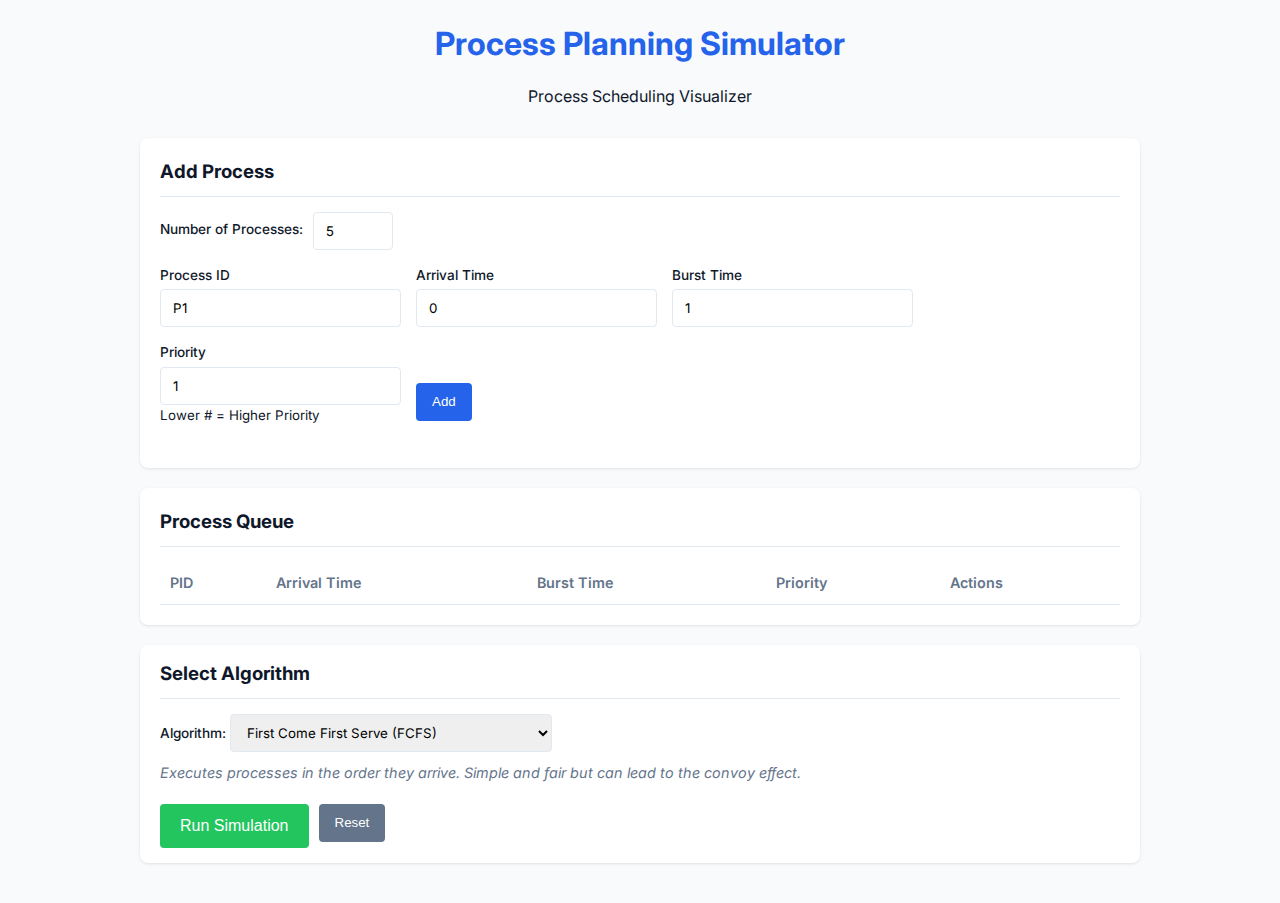
<file: index.html>
<!DOCTYPE html>
<html lang="en">
<head>
    <meta charset="UTF-8">
    <meta name="viewport" content="width=device-width, initial-scale=1.0">
    <title>Process Planning Simulator</title>
    <link rel="stylesheet" href="style.css">
    <link href="https://fonts.googleapis.com/css2?family=Inter:wght@400;500;600;700&family=Fira+Code:wght@400;500&display=swap" rel="stylesheet">
</head>
<body>
    <div class="container">
        <header>
            <h1>Process Planning Simulator</h1>
            <p>Process Scheduling Visualizer</p>
        </header>

        <!-- 1. Add Processes -->
        <div class="input-section card-panel">
            <h3>Add Process</h3>
            <div class="num-processes-box">
                <label for="num-processes">Number of Processes:</label>
                <input type="number" id="num-processes" value="5" min="1">
            </div>
            <div class="input-group">
                <div class="input-field">
                    <label>Process ID</label>
                    <input type="text" id="pid" placeholder="e.g. P1" value="P1">
                </div>
                <div class="input-field">
                    <label>Arrival Time</label>
                    <input type="number" id="arrival-time" placeholder="0" value="0" min="0">
                </div>
                <div class="input-field">
                    <label>Burst Time</label>
                    <input type="number" id="burst-time" placeholder="1" value="1" min="1">
                </div>
                <div class="input-field">
                    <label>Priority</label>
                    <input type="number" id="priority" placeholder="1" value="1" min="1">
                    <small>Lower # = Higher Priority</small>
                </div>
                <button id="add-btn" class="primary-btn">Add</button>
            </div>
            <div id="input-error" class="error-msg"></div>
        </div>

        <!-- 2. Process Queue -->
        <div class="process-list-section card-panel">
            <h3>Process Queue</h3>
            <table id="input-table">
                <thead>
                    <tr>
                        <th>PID</th>
                        <th>Arrival Time</th>
                        <th>Burst Time</th>
                        <th>Priority</th>
                        <th>Actions</th>
                    </tr>
                </thead>
                <tbody id="process-list-body">
                    <!-- Processes go here -->
                </tbody>
            </table>
        </div>

        <!-- 3. Algorithm Selection -->
        <div class="controls-section">
            <h3>Select Algorithm</h3>
            <div class="control-row">
                <div class="algorithm-selector">
                    <label for="algorithm">Algorithm:</label>
                    <select id="algorithm">
                        <option value="FCFS">First Come First Serve (FCFS)</option>
                        <option value="SJF">Shortest Job First (Non-Preemptive)</option>
                        <option value="SRTF">Shortest Remaining Time First (Preemptive)</option>
                        <option value="Priority">Priority (Non-Preemptive)</option>
                        <option value="PriorityPreemptive">Priority (Preemptive)</option>
                        <option value="RR">Round Robin</option>
                    </select>
                </div>

                <div class="time-quantum-box" id="time-quantum-box" style="display: none;">
                    <label for="time-quantum">Time Quantum:</label>
                    <input type="number" id="time-quantum" value="2" min="1">
                </div>
            </div>
            <div id="algo-description" class="algo-desc">Executes processes in the order they arrive. Simple and fair but can lead to the convoy effect.</div>
            
            <!-- 4. Run Simulation -->
            <div class="action-buttons" style="margin-top: 20px;">
                <button id="run-btn" class="run-btn">Run Simulation</button>
                <button id="reset-btn" class="secondary-btn">Reset</button>
            </div>
        </div>

        <div class="results-container" id="results-container" style="display:none;">
            <!-- 5. Gantt Chart -->
            <div class="visualization-section card-panel">
                <div id="rr-execution-section" style="display: none; margin-bottom: 20px;">
                    <h3>Round Robin Execution Timeline</h3>
                    <div class="gantt-wrapper">
                        <div id="rr-execution-chart" class="gantt-chart"></div>
                        <div class="gantt-time-axis" id="rr-execution-time-axis"></div>
                    </div>
                </div>

                <h3>Final Gantt Chart</h3>
                <div class="gantt-wrapper">
                    <div id="gantt-chart" class="gantt-chart"></div>
                    <div class="gantt-time-axis" id="gantt-time-axis"></div>
                </div>
            </div>

            <!-- 6. Execution Logs (toggle) -->
            <div class="logs-toggle-section">
                <button id="toggle-logs-btn" class="secondary-btn">Show Execution Logs</button>
                <div id="logs-section" class="logs-section card-panel" style="display: none; margin-top: 15px;">
                    <h3>Execution Logs</h3>
                    <div id="logs-panel" class="logs-panel"></div>
                </div>
            </div>

            <!-- 7. Detailed Results Table -->
            <div class="results-section card-panel">
                <h3>Detailed Results</h3>
                <table id="result-table">
                    <thead>
                        <tr>
                            <th>PID</th>
                            <th>Arrival</th>
                            <th>Burst</th>
                            <th>Priority</th>
                            <th>Completion</th>
                            <th title="Turnaround Time = Completion Time − Arrival Time">Turnaround (?)</th>
                            <th title="Waiting Time = Turnaround Time − Burst Time">Waiting (?)</th>
                            <th title="Response Time = First CPU Start − Arrival Time">Response (?)</th>
                        </tr>
                    </thead>
                    <tbody id="result-body"></tbody>
                </table>
            </div>
            
            <!-- 8. Summary Dashboard -->
            <div class="dashboard-section">
                <div class="metric-card">
                    <h4>Avg Turnaround</h4>
                    <span id="avg-tat">0.00</span>
                </div>
                <div class="metric-card">
                    <h4>Avg Waiting</h4>
                    <span id="avg-wt">0.00</span>
                </div>
                <div class="metric-card">
                    <h4>CPU Utilization</h4>
                    <span id="cpu-util">0%</span>
                </div>
                <div class="metric-card">
                    <h4>Context Switches</h4>
                    <span id="context-switches">0</span>
                </div>
                <div class="metric-card">
                    <h4>Total Idle Time</h4>
                    <span id="idle-time">0</span>
                </div>
            </div>
        </div>
    </div>
    <script src="script.js"></script>
</body>
</html>
</file>
<file: style.css>
:root {
    --primary-color: #2563eb;
    --primary-hover: #1d4ed8;
    --secondary-color: #64748b;
    --bg-color: #f8fafc;
    --card-bg: #ffffff;
    --text-color: #0f172a;
    --border-color: #e2e8f0;
    --success-color: #22c55e;
    --danger-color: #ef4444;
    --idle-color: #e2e8f0;
    --process-color-1: #3b82f6;
    --process-color-2: #8b5cf6;
    --process-color-3: #ec4899;
    --process-color-4: #f59e0b;
    --process-color-5: #10b981;
}

body {
    font-family: 'Inter', sans-serif;
    background-color: var(--bg-color);
    color: var(--text-color);
    margin: 0;
    padding: 20px;
    line-height: 1.5;
}

.container {
    max-width: 1000px;
    margin: 0 auto;
}

header {
    text-align: center;
    margin-bottom: 30px;
}

h1 {
    margin: 0;
    font-size: 2rem;
    color: var(--primary-color);
}

h3 {
    margin-top: 0;
    border-bottom: 1px solid var(--border-color);
    padding-bottom: 10px;
    margin-bottom: 15px;
}

.card-panel {
    background: var(--card-bg);
    border-radius: 8px;
    box-shadow: 0 1px 3px rgba(0,0,0,0.1);
    padding: 20px;
    margin-bottom: 20px;
}

.controls-section {
    background: var(--card-bg);
    padding: 15px 20px;
    border-radius: 8px;
    margin-bottom: 20px;
    box-shadow: 0 1px 3px rgba(0,0,0,0.1);
}

.control-row {
    display: flex;
    gap: 20px;
    align-items: center;
    flex-wrap: wrap;
}

.algo-desc {
    margin-top: 10px;
    font-style: italic;
    color: var(--secondary-color);
    font-size: 0.9rem;
}

.num-processes-box {
    margin-bottom: 15px;
    display: flex;
    align-items: center;
    gap: 10px;
}

.num-processes-box input {
    width: 80px;
}

.input-group {
    display: flex;
    gap: 15px;
    align-items: flex-end;
    flex-wrap: wrap;
}

.input-field {
    display: flex;
    flex-direction: column;
    justify-content: flex-end;
}

/* Fix for priority alignment */
.input-field small {
    display: block;
    line-height: 1;
    margin-top: 4px;
    height: 12px;
}

label {
    font-size: 0.85rem;
    font-weight: 500;
    margin-bottom: 4px;
}

input, select {
    padding: 8px 12px;
    border: 1px solid var(--border-color);
    border-radius: 4px;
    font-family: inherit;
    height: 38px;
    box-sizing: border-box;
}

input:focus, select:focus {
    outline: none;
    border-color: var(--primary-color);
    box-shadow: 0 0 0 2px rgba(37, 99, 235, 0.1);
}

button {
    cursor: pointer;
    padding: 8px 16px;
    border-radius: 4px;
    border: none;
    font-weight: 500;
    transition: background-color 0.2s;
    height: 38px;
}

.primary-btn {
    background-color: var(--primary-color);
    color: white;
}

.primary-btn:hover {
    background-color: var(--primary-hover);
}

.run-btn {
    background-color: var(--success-color);
    color: white;
    font-size: 1rem;
    padding: 0 20px;
    height: 44px;
}

.run-btn:hover {
    background-color: #16a34a;
}

.secondary-btn {
    background-color: var(--secondary-color);
    color: white;
}

.secondary-btn:hover {
    background-color: #475569;
}

.delete-btn {
    background-color: #fee2e2;
    color: var(--danger-color);
    padding: 4px 8px;
    font-size: 0.8rem;
    height: auto;
}

.delete-btn:hover {
    background-color: #fecaca;
}

table {
    width: 100%;
    border-collapse: collapse;
    font-size: 0.9rem;
}

th, td {
    padding: 10px;
    text-align: left;
    border-bottom: 1px solid var(--border-color);
}

th {
    font-weight: 600;
    color: var(--secondary-color);
}

.error-msg {
    color: var(--danger-color);
    font-size: 0.9rem;
    margin-top: 10px;
    min-height: 1.2em;
}

.action-buttons {
    display: flex;
    gap: 10px;
}

/* Results Styles */
.logs-toggle-section {
    margin-bottom: 20px;
}

.dashboard-section {
    display: grid;
    grid-template-columns: repeat(auto-fit, minmax(150px, 1fr));
    gap: 15px;
    margin-top: 20px;
    margin-bottom: 20px;
}

.metric-card {
    background: var(--card-bg);
    padding: 15px;
    border-radius: 8px;
    box-shadow: 0 1px 3px rgba(0,0,0,0.1);
    text-align: center;
}

.metric-card h4 {
    margin: 0 0 5px 0;
    font-size: 0.8rem;
    color: var(--secondary-color);
    text-transform: uppercase;
    letter-spacing: 0.05em;
}

.metric-card span {
    font-size: 1.5rem;
    font-weight: 700;
    color: var(--primary-color);
}

.gantt-wrapper {
    overflow-x: auto;
    padding-bottom: 20px;
}

.gantt-chart {
    display: flex;
    height: 60px;
    border: 1px solid var(--border-color);
    border-radius: 4px;
    overflow: hidden;
    position: relative;
    background: #f1f5f9;
}

.gantt-block {
    display: flex;
    align-items: center;
    justify-content: center;
    color: white;
    font-weight: bold;
    font-size: 0.8rem;
    border-right: 1px solid rgba(255,255,255,0.2);
    transition: width 0.3s ease;
    white-space: nowrap;
    overflow: hidden;
}

.gantt-block.idle {
    background-color: var(--idle-color);
    color: var(--secondary-color);
    font-style: italic;
    background-image: repeating-linear-gradient(45deg, transparent, transparent 5px, rgba(255,255,255,0.5) 5px, rgba(255,255,255,0.5) 10px);
}

.gantt-time-axis {
    position: relative;
    height: 20px;
    margin-top: 5px;
}

.time-mark {
    position: absolute;
    transform: translateX(-50%);
    font-size: 0.75rem;
    color: var(--secondary-color);
    font-family: 'Fira Code', monospace;
}

.logs-panel {
    background: #1e293b;
    color: #e2e8f0;
    font-family: 'Fira Code', monospace;
    padding: 15px;
    border-radius: 4px;
    height: 200px;
    overflow-y: auto;
    font-size: 0.85rem;
}

.log-entry {
    margin-bottom: 4px;
    border-bottom: 1px solid #334155;
    padding-bottom: 2px;
}

.log-time {
    color: #94a3b8;
    margin-right: 8px;
}

/* Process Colors */
.p-color-0 { background-color: var(--process-color-1); }
.p-color-1 { background-color: var(--process-color-2); }
.p-color-2 { background-color: var(--process-color-3); }
.p-color-3 { background-color: var(--process-color-4); }
.p-color-4 { background-color: var(--process-color-5); }
.p-color-default { background-color: var(--secondary-color); }
</file>
